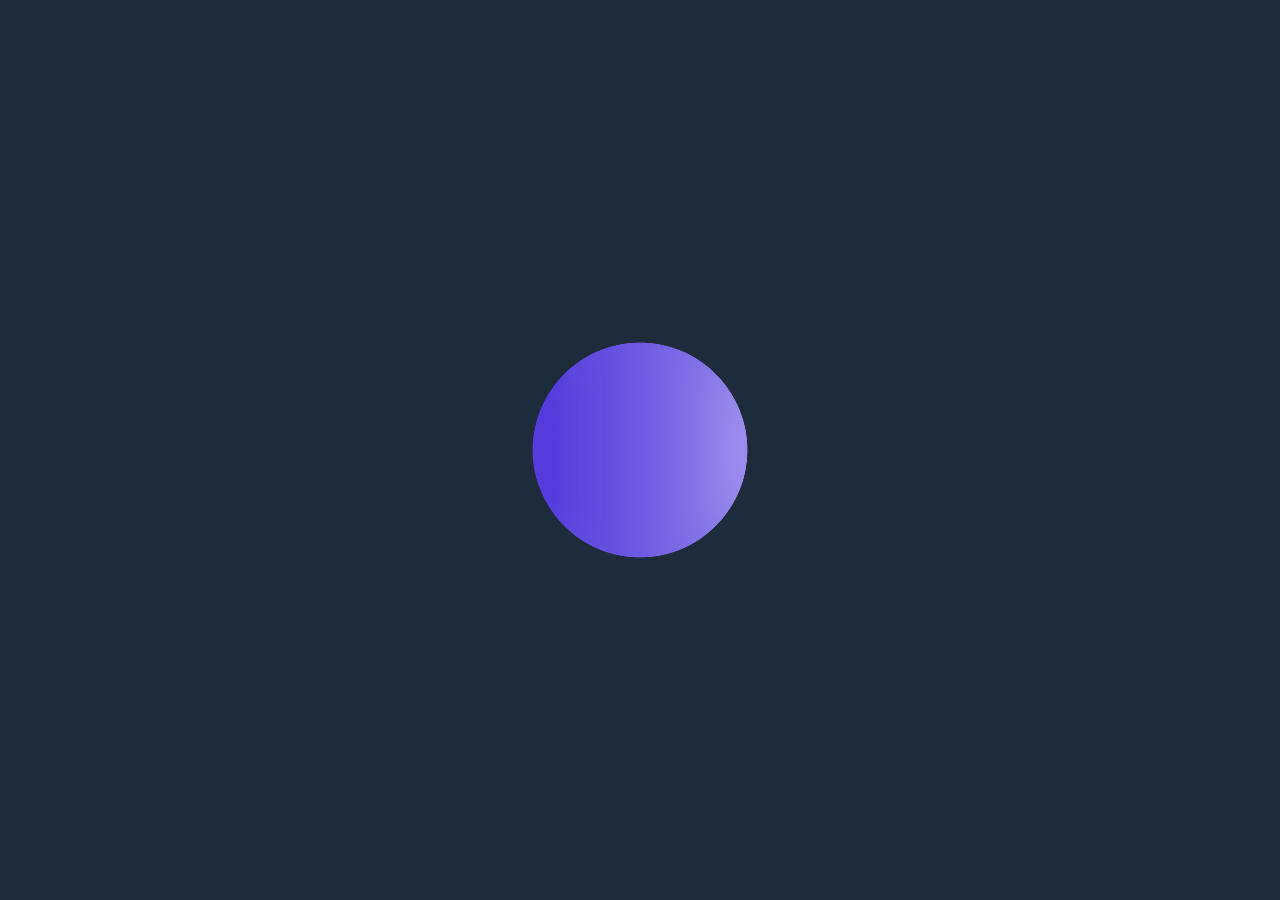
<file: html-css/2025-10-23/index.html>
<!DOCTYPE html>
<html lang="en">
    <head>
        <meta charset="UTF-8" />
        <meta name="viewport" content="width=device-width, initial-scale=1.0" />
        <link rel="stylesheet" href="./index.css" />
        <title>Document</title>
        <script>
            let bodyDom;
            let count = 0;
            let idMap = new Map();
            const maxCount = 10;
            document.addEventListener("DOMContentLoaded", () => {
                const circle = document.querySelector(".circle");
                bodyDom = document.body;
                circle.addEventListener("click", onClick);
            });

            const onClick = () => {
                console.log(count);
                if (count === maxCount) return;
                count++;
                let iDom = document.createElement("i");
                iDom.classList.add("particles");
                setAnimateCircle(iDom);
            };

            const setAnimateCircle = (iDom) => {
                const id = crypto.randomUUID();
                idMap.set(id, { count: 0 });
                for (let i = 1; i < 50; i++) {
                    // 進入回圈時遞增該批次的存活數
                    const stateInc = idMap.get(id);
                    if (stateInc) {
                        stateInc.count++;
                    }

                    const particles = iDom.cloneNode(true);

                    const randomX = (Math.random() - 0.5) * window.innerWidth;
                    const randomY = (Math.random() - 0.5) * window.innerHeight;
                    particles.style.setProperty("--X", randomX + "px");
                    particles.style.setProperty("--Y", randomY + "px");

                    const randomSize = Math.random() * 60 + 10;
                    particles.style.width = randomSize + "px";
                    particles.style.height = randomSize + "px";

                    const duration = Math.random() * 3 + 2;
                    particles.style.animation = `animate ${duration}s ease infinite`;

                    // 隨機 1~10 秒
                    const timeoutRandom = (Math.random() * 9 + 1) * duration;

                    bodyDom.appendChild(particles);

                    setTimeout(() => {
                        particles.remove();
                        const stateDec = idMap.get(id);
                        if (!stateDec) return;
                        stateDec.count--;
                        if (stateDec.count === 0) {
                            idMap.delete(id);
                            count--;
                        }
                    }, Math.random() * timeoutRandom * 1000);
                }
            };
        </script>
    </head>
    <body>
        <div class="circle"></div>
        <svg>
            <filter id="gooey">
                <feGaussianBlur in="SourceGraphic" stdDeviation="10" />
                <feColorMatrix
                    values="1 0 0 0 0
                            0 1 0 0 0
                            0 0 1 0 0
                            0 0 0 50 -10"
                />
            </filter>
        </svg>
    </body>
</html>
</file>
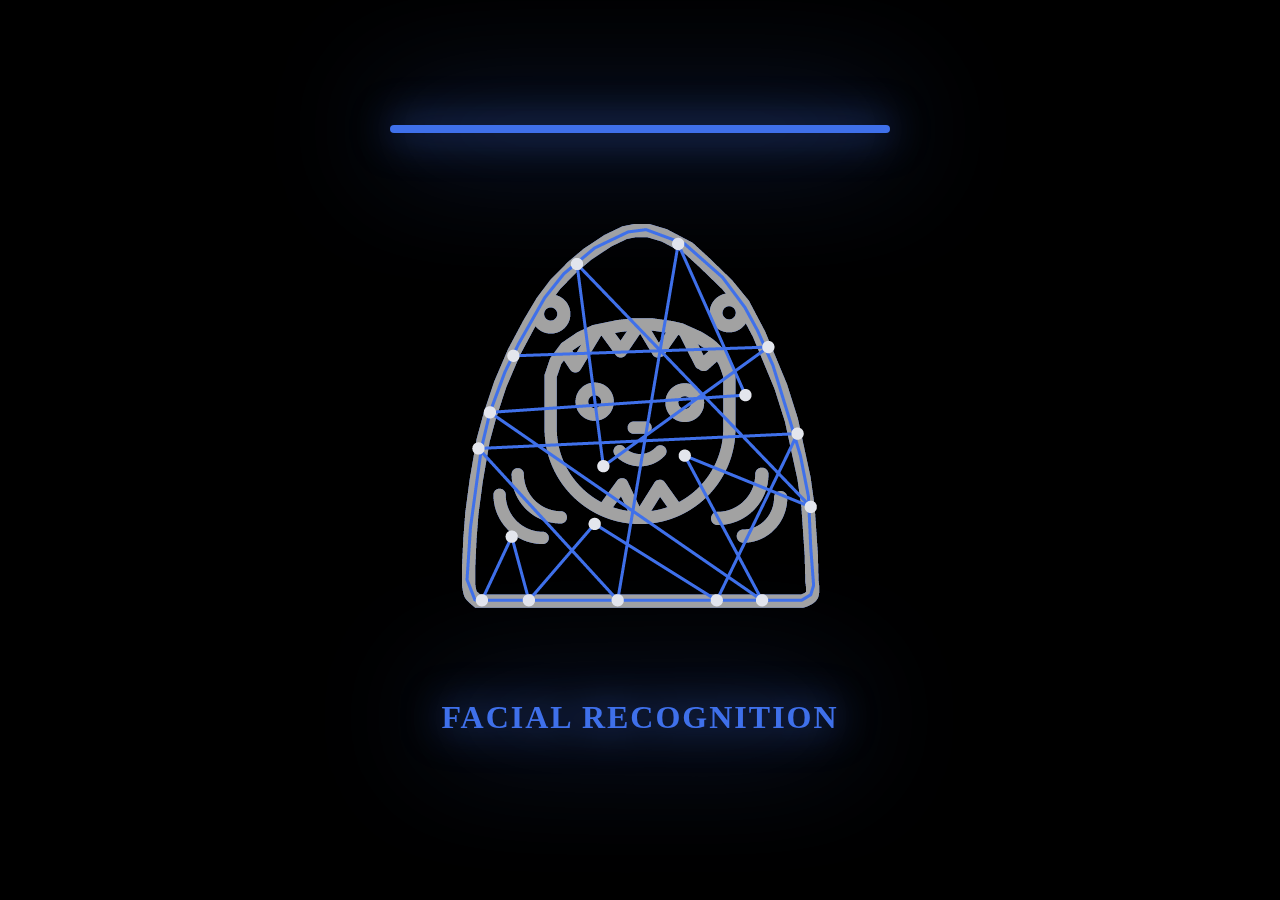
<file: html-css/2025-10-25/index.html>
<!DOCTYPE html>
<html lang="en">
<head>
    <meta charset="UTF-8">
    <meta name="viewport" content="width=device-width, initial-scale=1.0">
    <link rel="stylesheet" href="./index.css" />
    <title>CSS Facial Recognition Animation Effects | Html CSS</title>
</head>
<body>
    <div class="scan">
        <div class="face">
            <div class="dot"></div>
        </div>
        <h3>Facial Recognition</h3>
    </div>
</body>
</html>
</file>
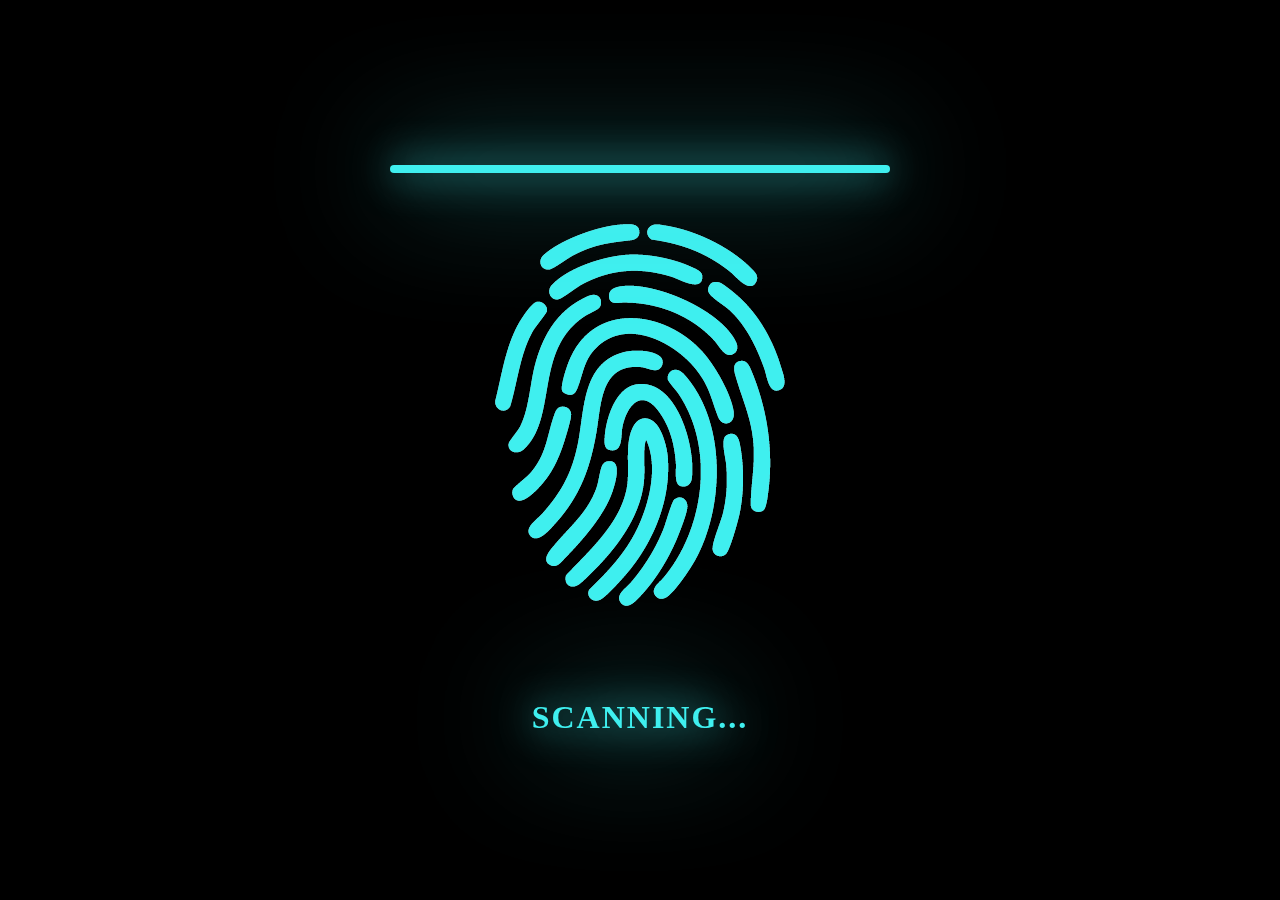
<file: html-css/2025-10-26/index.html>
<!DOCTYPE html>
<html lang="en">
<head>
    <meta charset="UTF-8">
    <meta name="viewport" content="width=device-width, initial-scale=1.0">
    <link rel="stylesheet" href="./index.css">
    <title>CSS Fingerprint Scanner Animation Effects</title>
</head>
<body>
    <div class="scan">
        <div class="finger"></div>
        <h3>Scanning...</h3>
    </div>
</body>
</html>
</file>
<file: html-css/2025-10-23/index.css>
* {
    padding: 0;
    margin: 0;
    box-sizing: border-box;
}

body {
    display: flex;
    justify-content: center;
    align-items: center;
    min-height: 100vh;
    background: #1d2b3a;
    overflow: hidden;
    filter: url(#gooey);
}

.circle {
    position: relative;
    width: 200px;
    height: 200px;
    background: linear-gradient(
        90deg,
        #543bdc 10%,
        #5e47de 20%,
        #634ddf 30%,
        #6752e0 40%,
        #6f5be2 50%,
        #7663e3 60%,
        #7e6ce5 70%,
        #8574e7 80%,
        #9485ea 90%,
        #9e90ec 100%
    );
    border-radius: 50%;
}

.particles {
    position: absolute;
    width: 20px;
    height: 20px;
    border-radius: 50%;
    background: linear-gradient(
        90deg,
        #543bdc 10%,
        #5e47de 20%,
        #634ddf 30%,
        #6752e0 40%,
        #6f5be2 50%,
        #7663e3 60%,
        #7e6ce5 70%,
        #8574e7 80%,
        #9485ea 90%,
        #9e90ec 100%
    );
    pointer-events: none;
    /* animation: animate 2s ease infinite; */
}

@keyframes animate {
    0%,
    100% {
        transform: translate(0, 0);
    }
    50% {
        transform: translate(var(--X), var(--Y));
    }
}

svg {
    width: 0;
    height: 0;
}
</file>
<file: html-css/2025-10-25/index.css>
* {
    padding: 0;
    margin: 0;
    box-sizing: border-box;
    font-family: consolas;
}
body {
    display: flex;
    justify-content: center;
    align-items: center;
    min-height: 100vh;
    background: #000;
}

.scan {
    position: relative;
    display: flex;
    align-items: center;
    flex-direction: column;
    animation: animateColor 2s linear infinite;
}

@keyframes animateColor {
    0%{
        filter: hue-rotate(0deg);
    }
    100%{
        filter: hue-rotate(360deg);
    }
}

.face {
    position: relative;
    width: 500px;
    height: 500px;
    background: url(./shark_1.png);
    background-size: 500px;
}

.scan .face::before {
    content: "";
    position: absolute;
    top: 0;
    left: 0;
    width: 100%;
    height: 100%;
    background: url(./shark_2.png);
    background-size: 500px;
    animation: animate 4s ease-in-out infinite;
}

/* line */
.scan .face::after {
    content: "";
    position: absolute;
    top: -40px;
    left: 0;
    width: 100%;
    height: 8px;
    border-radius: 8px;
    background-color: #3f70ea;
    animation: animate_line 4s ease-in-out infinite;
    filter: drop-shadow(0 0 20px #3f70ea) drop-shadow(0 0 60px #3f70ea);
}

@keyframes animate {
    0%,
    100% {
        height: 0%;
    }
    50% {
        height: 100%;
    }
}

@keyframes animate_line {
    0%,
    100% {
        top: 0%;
    }
    50% {
        top: 100%;
    }
}

.scan h3 {
    text-transform: uppercase;
    color: #3f70ea;
    font-size: 2em;
    margin-top: 34px;
    letter-spacing: 2px;
    filter: drop-shadow(0 0 20px #3f70ea) drop-shadow(0 0 60px #3f70ea);
    animation: animate_text 0.5s steps(1) infinite;
}

@keyframes animate_text {
    0%,
    100% {
        opacity: 0;
    }
    50% {
        opacity: 1;
    }
}

.scan .face .dot::before{
    content: '';
    position: absolute;
    left: 0;
    top: 0;
    width: 500px;
    height: 500px;
    background: url(./shark_3.png);
    background-size: 500px;
    animation: face_line 4s ease-in-out infinite;
}

@keyframes face_line {
    0%,25%,100%
    {
        height: 0%;
    }
    50% {
        height: 100%;
    }
}

.scan .face .dot::after{
    content: '';
    position: absolute;
    left: 0;
    top: 0;
    width: 500px;
    height: 500px;
    background: url(./shark_4.png);
    background-size: 500px;
    animation: face_point 4s ease-in-out infinite;
}

@keyframes face_point {
    0%,100%
    {
        height: 0%;
    }
    50% {
        height: 100%;
    }
}
</file>
<file: html-css/2025-10-26/index.css>
* {
    padding: 0;
    margin: 0;
    box-sizing: border-box;
    font-family: consolas;
}

:root {
    --base-color: #3fefef;
}

body {
    display: flex;
    justify-content: center;
    align-items: center;
    min-height: 100vh;
    background: #000;
}

.scan {
    position: relative;
    display: flex;
    align-items: center;
    flex-direction: column;
}

.finger {
    position: relative;
    width: 500px;
    height: 500px;
    background: url(./fingerprint_2.png) center center no-repeat;
    background-size: contain; /* ✅ 等比縮放不裁切 */
}

.scan .finger::before {
    content: "";
    position: absolute;
    top: 0;
    left: 0;
    width: 100%;
    height: 100%;
    background: url(./fingerprint_1.png) center center no-repeat;
    background-size: contain;
    animation: animate 4s ease-in-out infinite;
}
/* clip-path 由於 background-size: contain 所以用此法解 */
@keyframes animate {
    0%,
    100% {
        clip-path: inset(0 0 100% 0);
    }
    50% {
        clip-path: inset(0 0 0 0);
    }
}

.scan h3 {
    text-transform: uppercase;
    color: var(--base-color);
    font-size: 2em;
    margin-top: 34px;
    letter-spacing: 2px;
    filter: drop-shadow(0 0 20px var(--base-color))
        drop-shadow(0 0 60px var(--base-color));
    animation: animate_text 0.5s steps(1) infinite;
}

@keyframes animate_text {
    0%,
    100% {
        opacity: 0;
    }
    50% {
        opacity: 1;
    }
}

/* line */
.scan .finger::after {
    content: "";
    position: absolute;
    top: 0px;
    left: 0;
    width: 100%;
    height: 8px;
    border-radius: 8px;
    background-color: var(--base-color);
    animation: animate_line 4s ease-in-out infinite;
    filter: drop-shadow(0 0 20px var(--base-color))
        drop-shadow(0 0 60px var(--base-color));
}

@keyframes animate_line {
    0%,
    100% {
        top: 0%;
    }
    50% {
        top: 100%;
    }
}
</file>
